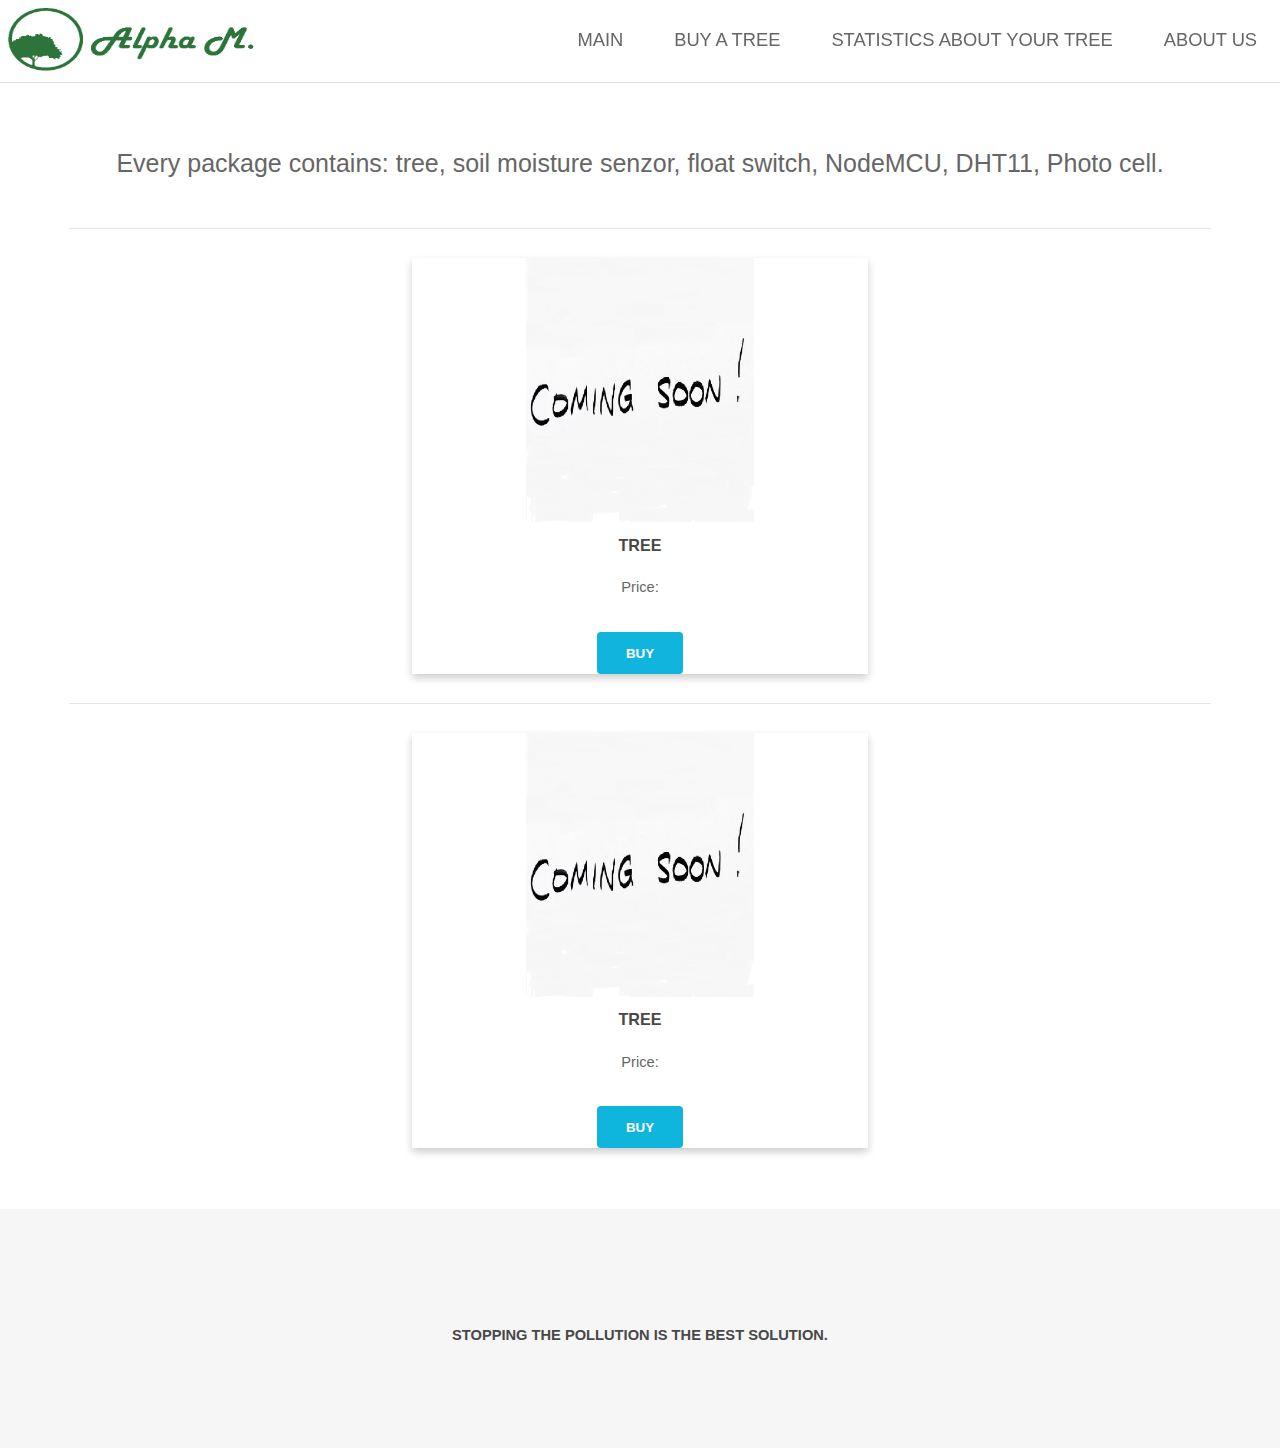
<file: WEBSITE/100-200.buy-a-tree.html>
﻿<!DOCTYPE HTML>

<html>
<head>
    <title>Alpha M.</title>
    <meta charset="utf-8" />
    <meta name="viewport" content="width=device-width, initial-scale=1" />
    <link rel="stylesheet" href="css\main.css" />
    <link rel="icon"
          type="image/png"
          href="logo\favicon.png">
</head>
<body>

    <!-- Header -->
    <header id="header">
        <img src="logo/logo.png" class="logo" height="75" width="260" />
        <nav id="nav">
            <ul>
                <li><a href="index.html">Main</a></li>
                <li><a href="buy-a-tree.html">Buy a tree</a></li>
                <li><a href="statics.html">Statistics about your tree</a></li>
                <li><a href="about-us.html">About us</a></li>

            </ul>
        </nav>
    </header>


    <!-- Main -->
    <section id="main" class="wrapper">
        <div class="container">
            <center><p style="font-size:25px;">Every package contains: tree, soil moisture senzor, float switch, NodeMCU, DHT11, Photo cell.</p></center>
            <hr />



            <!-- End of first card-->

            <center>
                <div class="card ">

                    <img src="images/coming-soon.png" style="width:50%">

                    <h4><b>Tree</b></h4>
                    <p>Price: </p>
                    <a href="info.buy.html"><button>Buy</button></a>
                </div>
            </center>
            <center>
                <hr />
                <div class="card">

                    <img src="images/coming-soon.png" style="width:50%">

                    <h4><b>Tree</b></h4>
                    <p>Price: </p>
                    <a href="info.buy.html"><button>Buy</button></a>
                </div>
            </center>
        </div>
    </section>

    <!-- Footer -->
    <footer id="footer">
        <div class="container">

            <h1>Stopping the pollution is the best solution.</h1>
        </div>
    </footer>

</body>
</html>
</file>
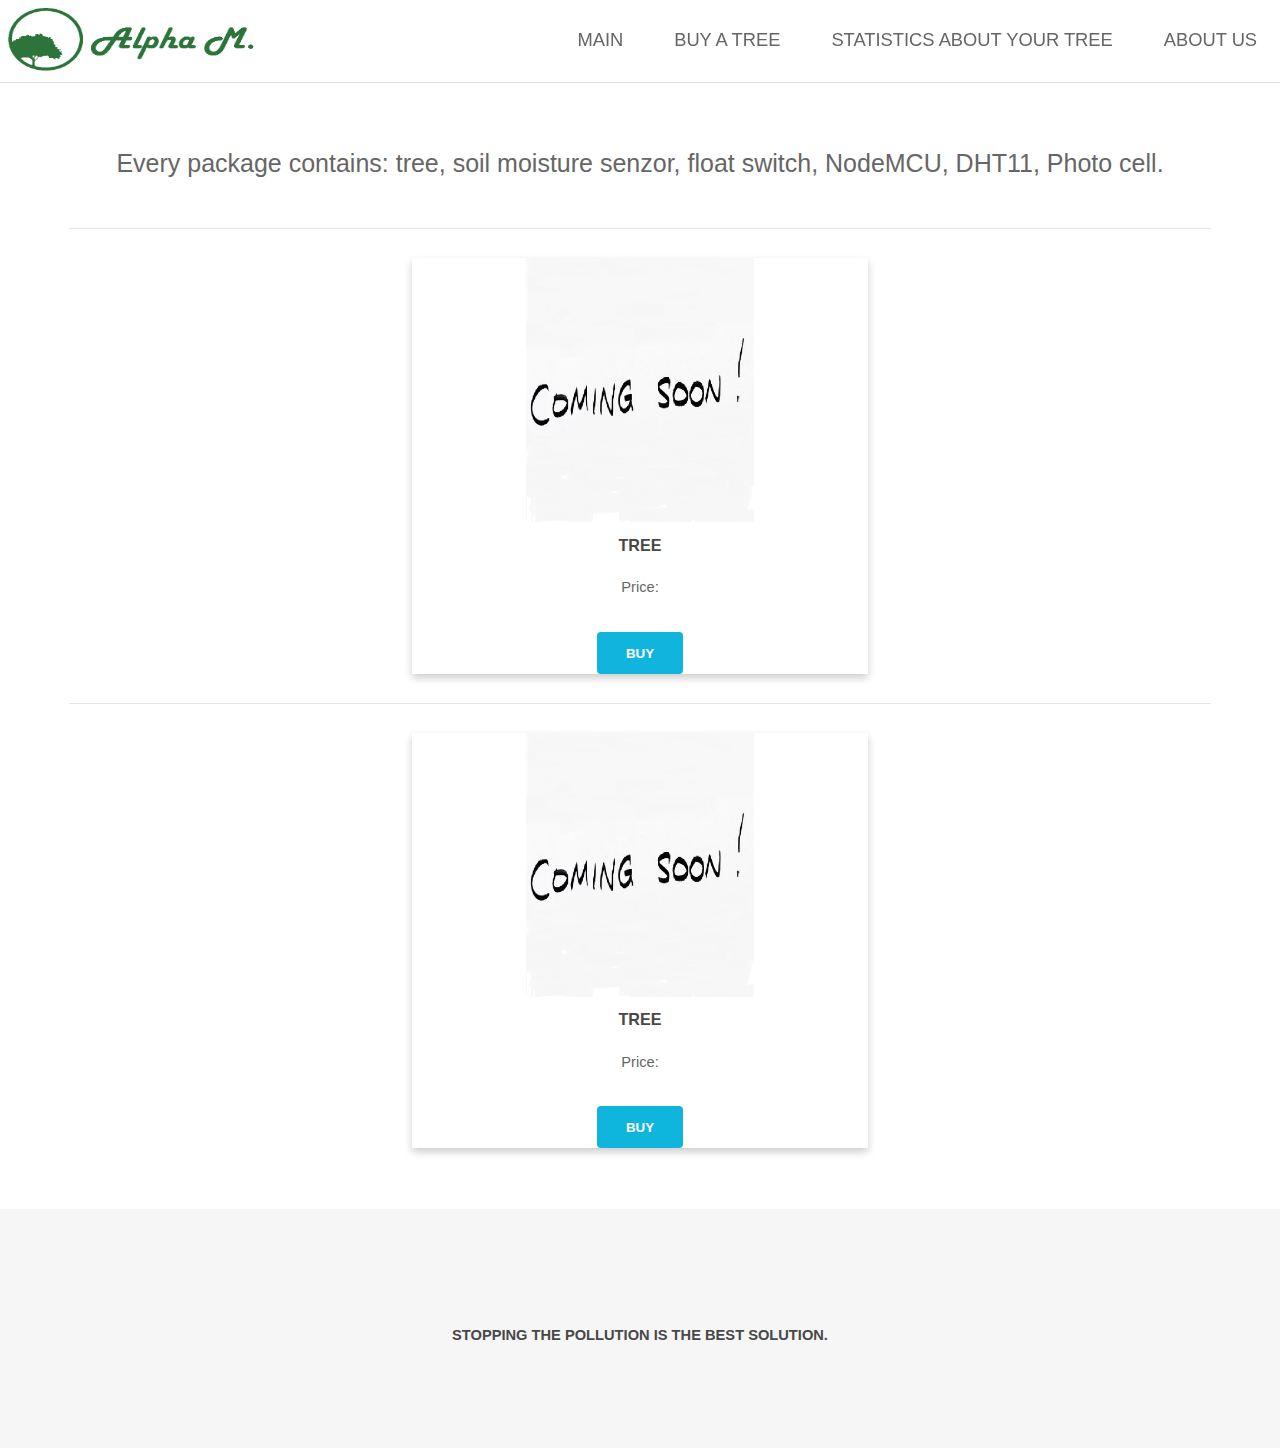
<file: WEBSITE/50-100.buy-a-tree.html>
﻿<!DOCTYPE HTML>

<html>
<head>
    <title>Alpha M.</title>
    <meta charset="utf-8" />
    <meta name="viewport" content="width=device-width, initial-scale=1" />
    <link rel="stylesheet" href="css\main.css" />
    <link rel="icon"
          type="image/png"
          href="logo\favicon.png">
</head>
<body>

    <!-- Header -->
    <header id="header">
        <img src="logo/logo.png" class="logo" height="75" width="260" />
        <nav id="nav">
            <ul>
                <li><a href="index.html">Main</a></li>
                <li><a href="buy-a-tree.html">Buy a tree</a></li>
                <li><a href="statics.html">Statistics about your tree</a></li>
                <li><a href="about-us.html">About us</a></li>

            </ul>
        </nav>
    </header>


    <!-- Main -->
    <section id="main" class="wrapper">
        <div class="container">
            <center><p style="font-size:25px;">Every package contains: tree, soil moisture senzor, float switch, NodeMCU, DHT11, Photo cell.</p></center>
            <hr />



            <!-- End of first card-->

            <center>
                <div class="card ">

                    <img src="images/coming-soon.png" style="width:50%">

                    <h4><b>Tree</b></h4>
                    <p>Price: </p>
                    <a href="info.buy.html"><button>Buy</button></a>
                </div>
            </center>
            <center>
                <hr />
                <div class="card">

                    <img src="images/coming-soon.png" style="width:50%">

                    <h4><b>Tree</b></h4>
                    <p>Price: </p>
                    <a href="info.buy.html"><button>Buy</button></a>
                </div>
            </center>
        </div>
    </section>

    <!-- Footer -->
    <footer id="footer">
        <div class="container">
            <h1>Stopping the pollution is the best solution.</h1>

        </div>
    </footer>

</body>
</html>
</file>
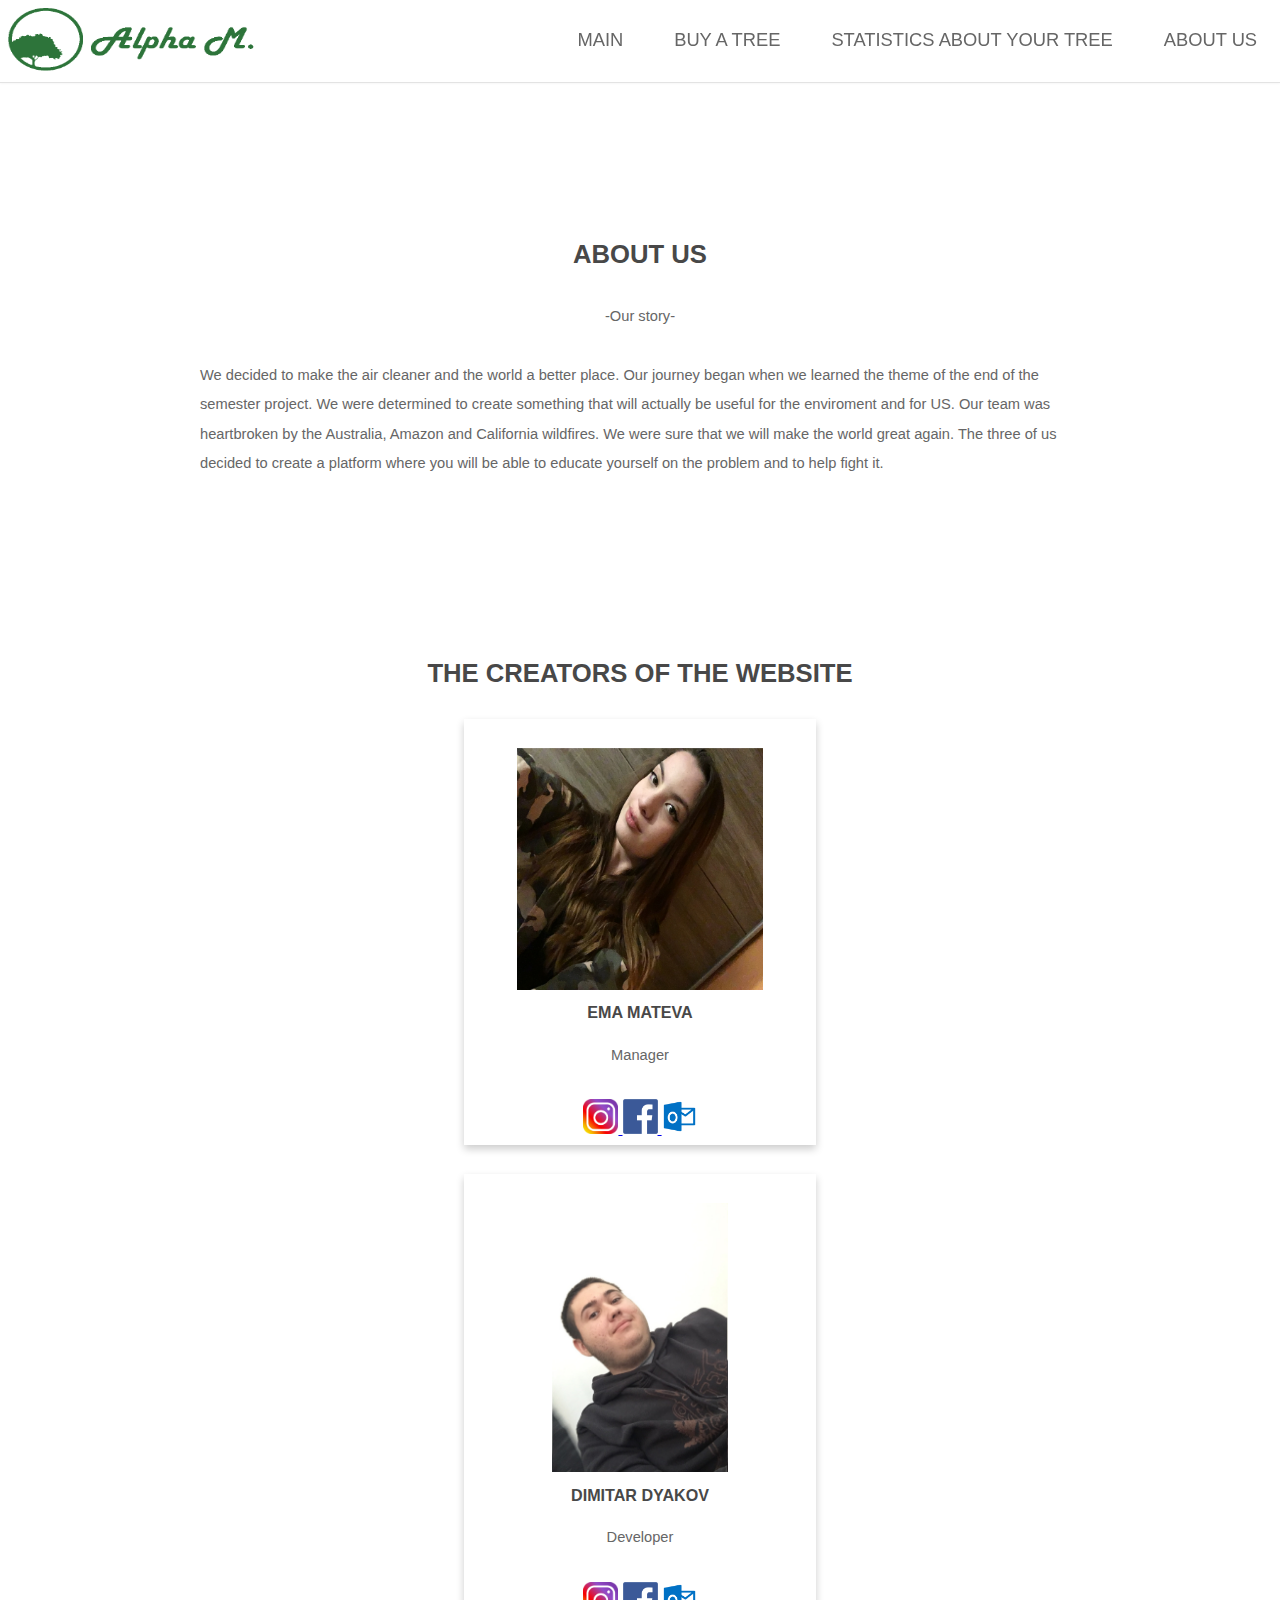
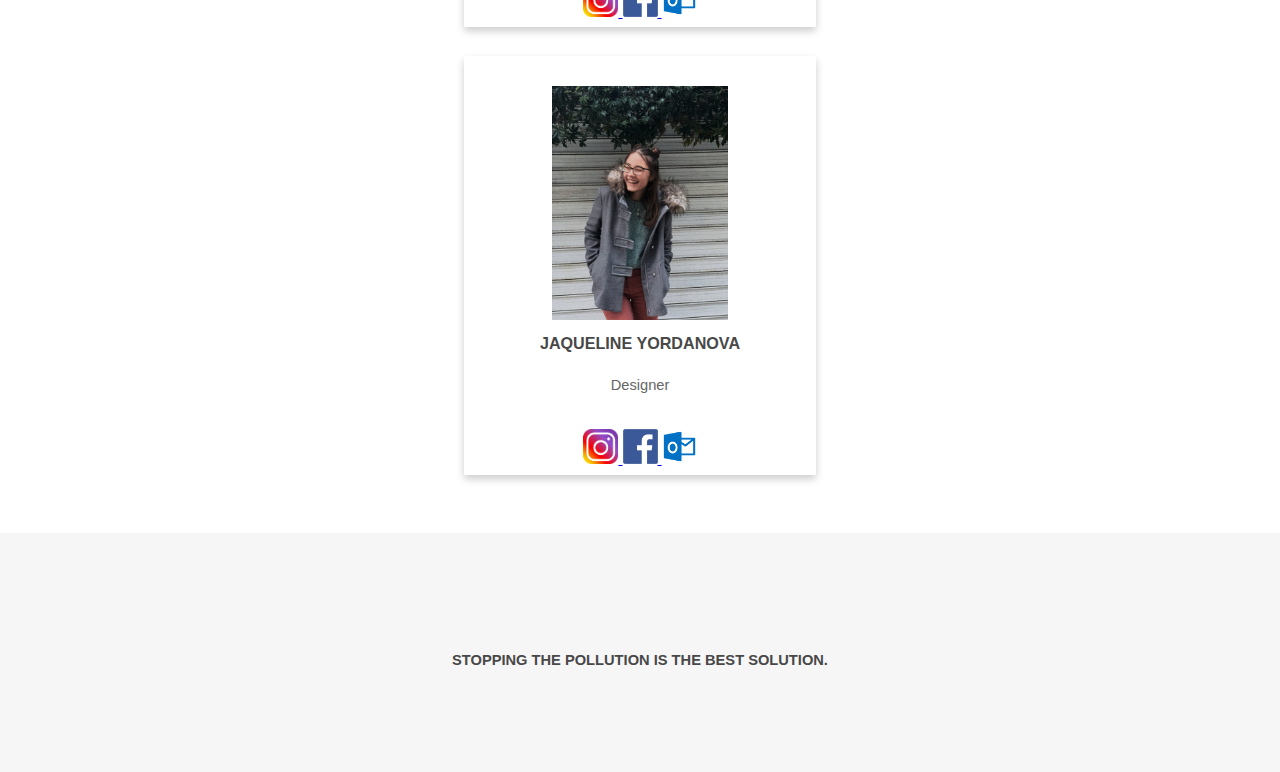
<file: WEBSITE/about-us.html>
﻿<!DOCTYPE HTML>
<html>
<head>
    <title>Alpha M.</title>
    <meta charset="utf-8" />
    <meta name="viewport" content="width=device-width, initial-scale=1" />
    <link rel="stylesheet" href="css/main.css" />

    <link rel="icon"
          type="image/png"
          href="logo\favicon.png">
    <style>
    </style>
</head>
<body>

    <!-- Header -->
    <header id="header">
        <img src="logo/logo.png" class="logo" height="75" width="260" />
        <nav id="nav">
            <ul>
                <li><a href="index.html">Main</a></li>
                <li><a href="buy-a-tree.html">Buy a tree</a></li>
                <li><a href="statics.html">Statistics about your tree</a></li>
                <li><a href="about-us.html">About us</a></li>
            </ul>
        </nav>
    </header>
    <!-- Main -->
    <section id="main">
        <section id="one" class="wrapper">
            <div class="inner">
                <div class="flex flex-3">
                    <article>
                        <header>
                            <h2 align="center">About Us</h2>
                        </header>
                        <p><center>-Our story-</center></p>
                        <p>We decided to make the air cleaner and the world a better place. Our journey began when we learned the theme of the end of the semester project. We were determined to create something that will actually be useful for the enviroment and for US. Our team was heartbroken by the Australia, Amazon and California wildfires. We were sure that we will make the world great again. The three of us decided to create a platform where you will be able to educate yourself on the problem and to help fight it. </p>
                    </article>
                </div>
            </div>
        </section>

        <!-- Two -->
        <section id="two" class="wrapper style1 special">
            <ul class="inner">
                <header>
                    <h2>The creators of the website</h2>
                </header>

                <!-- Centered card for each person-->
                <center>
                    <div class="card">
                        <br />
                        <img src="images/ema.jpg" style="width:70%">

                        <h4><b>Ema Mateva</b></h4>
                        <p>Manager</p>
                        <!-- Icons-->
                        <ul class="icons">
                            <a href="https://www.instagram.com/mateva.ema/">
                                <img border="0" alt="Icon" src="images\Instagram-Icon.png" width="35" height="35">
                            </a>
                            <a href=https://www.facebook.com/e.m.m.CoOL.Ya>
                                <img border="0" alt="Icon" src="images\Facebook-Icon.png" width="35" height="35">
                            </a>
                            <a href="mailto:emmateva18@codingburgas.bg?body=Line1-text%0D%0ALine2-text">
                                <img border="0" alt="Icon" src="images\Outlook-Icon.png" width="35" height="35">
                            </a>
                        </ul>
                        <!-- End of icons for this card-->
                    </div>

                </center>
                <br />

                <!-- End of first card-->
                <center>
                    <div class="card ">
                        <br />
                        <img src="images/mitko.jpg" style="width:50%">

                        <h4><b>Dimitar Dyakov</b></h4>
                        <p>Developer</p>
                        <ul class="icons">
                            <a href="https://www.instagram.com/dimitardiakov/">
                                <img border="0" alt="Icon" src="images\Instagram-Icon.png" width="35" height="35">
                            </a>
                            <a href="https://www.facebook.com/dimitar.diakov.24">
                                <img border="0" alt="Icon" src="images\Facebook-Icon.png" width="35" height="35">
                            </a>
                            <a href="mailto:dpdyakov18@codingburgas.bg?body=Line1-text%0D%0ALine2-text">
                                <img border="0" alt="Icon" src="images\Outlook-Icon.png" width="35" height="35">
                            </a>
                        </ul>
                    </div>
                </center>
                <br />
                <center>
                    <div class="card">
                        <br />
                        <img src="images/jaki.jpg" style="width:50%">

                        <h4><b>Jaqueline Yordanova</b></h4>
                        <p>Designer</p>
                        <ul class="icons">
                            <a href="https://www.instagram.com/sleepineverywhere/">
                                <img border="0" alt="Icon" src="images\Instagram-Icon.png" width="35" height="35">
                            </a>
                            <a href="https://www.facebook.com/jacquelineyyo">
                                <img border="0" alt="Icon" src="images\Facebook-Icon.png" width="35" height="35">
                            </a>
                            <a href="mailto:zoyordanova18@codingburgas.bg?body=Line1-text%0D%0ALine2-text">
                                <img border="0" alt="Icon" src="images\Outlook-Icon.png" width="35" height="35">
                            </a>
                        </ul>
                    </div>
                </center>
            </ul>

        </section>
    </section>
    <!-- Footer -->
    <footer id="footer">
        <div class="container">
            
           <h1>Stopping the pollution is the best solution.</h1>
        </div>
    </footer>



</body>
</html>
</file>
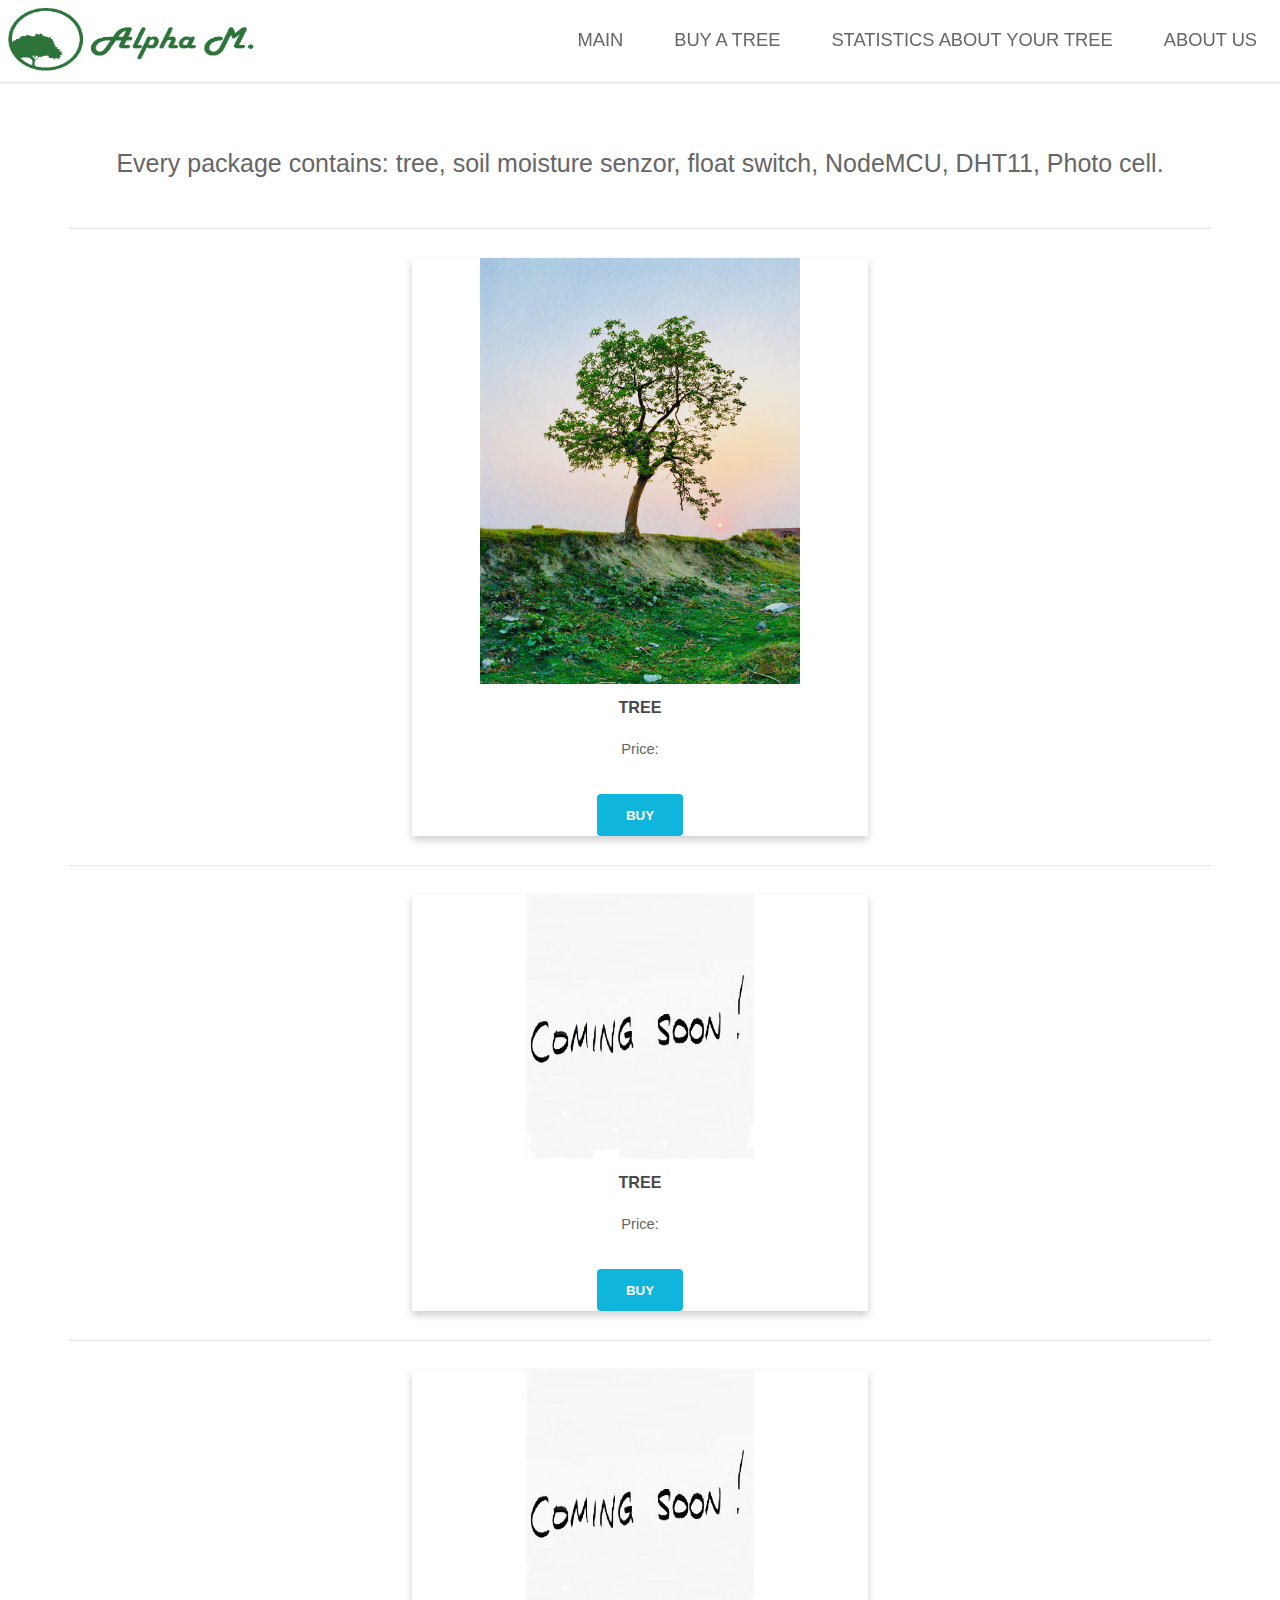
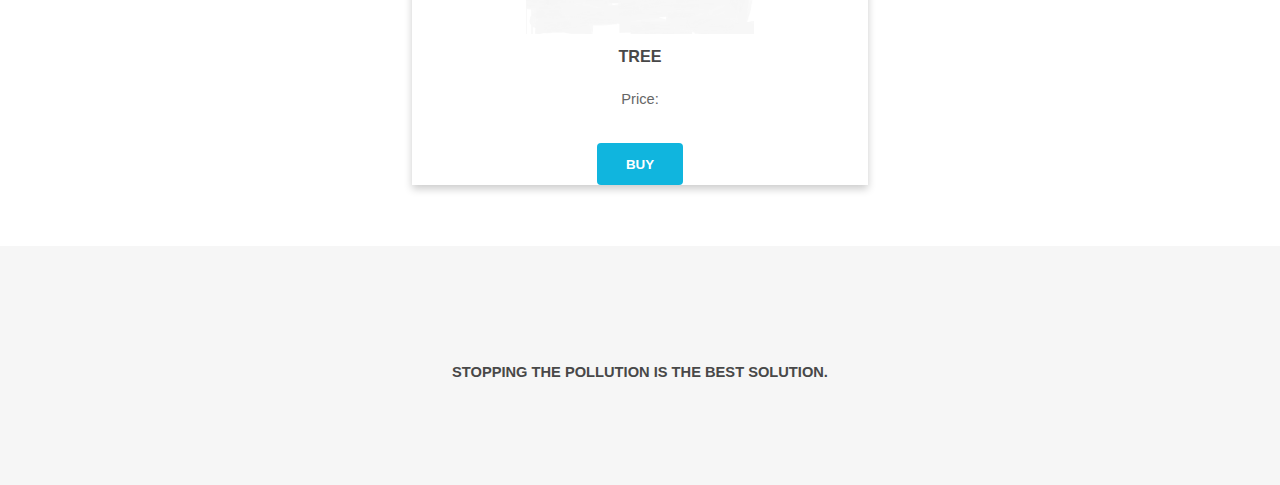
<file: WEBSITE/bulgaria.buy-a-tree.html>
﻿<!DOCTYPE HTML>

<html>
<head>
    <title>Alpha M.</title>
    <meta charset="utf-8" />
    <meta name="viewport" content="width=device-width, initial-scale=1" />
    <link rel="stylesheet" href="css\main.css" />
    <link rel="icon"
          type="image/png"
          href="logo\favicon.png">
</head>
<body>

    <!-- Header -->
    <header id="header">
        <img src="logo/logo.png" class="logo" height="75" width="260" />
        <nav id="nav">
            <ul>
                <li><a href="index.html">Main</a></li>
                <li><a href="buy-a-tree.html">Buy a tree</a></li>
                <li><a href="statics.html">Statistics about your tree</a></li>
                <li><a href="about-us.html">About us</a></li>

            </ul>
        </nav>
    </header>


    <!-- Main -->
    <section id="main" class="wrapper">
        <div class="container">
            <center><p style="font-size:25px;">Every package contains: tree, soil moisture senzor, float switch, NodeMCU, DHT11, Photo cell.</p></center>
            <hr />
            <center>
                <div class="card">

                    <img src="images/tree.jpg" style="width:70%">

                    <h4><b>Tree</b></h4>
                    <p>Price: </p>
                    <a href="info.buy.html"><button>Buy</button></a>
                </div>

            </center>

            <!-- End of first card-->
            <hr />
            <center>
                <div class="card ">

                    <img src="images/coming-soon.png" style="width:50%">

                    <h4><b>Tree</b></h4>
                    <p>Price: </p>
                    <a href="info.buy.html"><button>Buy</button></a>
                </div>
            </center>
            <center>
                <hr />
                <div class="card">

                    <img src="images/coming-soon.png" style="width:50%">

                    <h4><b>Tree</b></h4>
                    <p>Price: </p>
                    <a href="info.buy.html"><button>Buy</button></a>
                </div>
            </center>
        </div>
    </section>

    <!-- Footer -->
    <footer id="footer">
        <div class="container">
            <h1>Stopping the pollution is the best solution.</h1>
        </div>
    </footer>

</body>
</html>
</file>
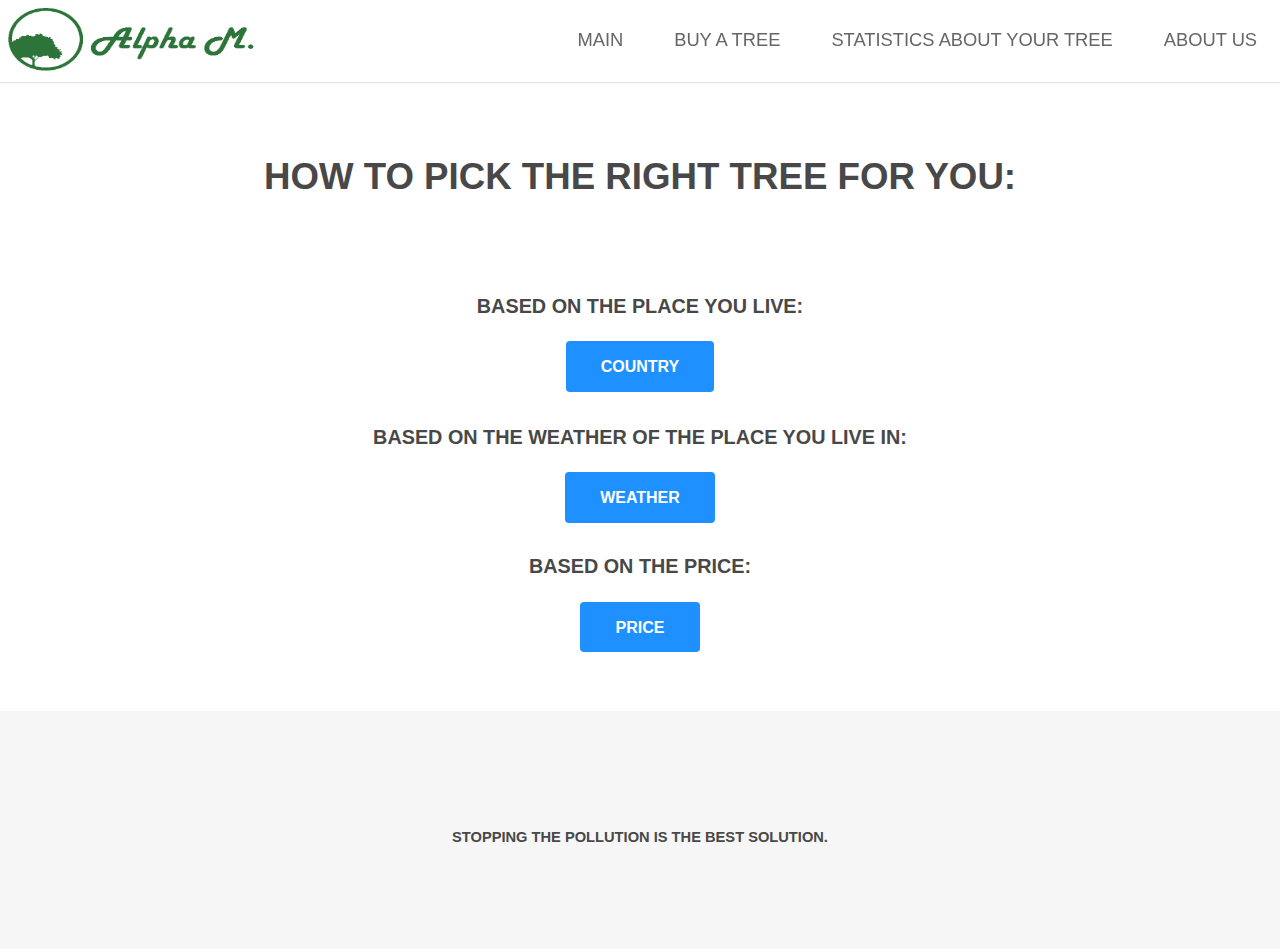
<file: WEBSITE/buy-a-tree.html>
﻿<!DOCTYPE HTML>

<html>
<head>
    <title>Alpha M.</title>
    <meta charset="utf-8" />
    <meta name="viewport" content="width=device-width, initial-scale=1" />
    <link rel="stylesheet" href="css/main.css" />
    <link rel="icon"
          type="image/png"
          href="logo\favicon.png">
</head>
<body>

    <!-- Header -->
    <header id="header">
        <img src="logo/logo.png" class="logo" height="75" width="260" />
        <nav id="nav">
            <ul>
                <li><a href="index.html">Main</a></li>
                <li><a href="buy-a-tree.html">Buy a tree</a></li>
                <li><a href="statics.html">Statistics about your tree</a></li>
                <li><a href="about-us.html">About us</a></li>
            </ul>
        </nav>
    </header>
    <!-- Main -->
    <section id="main" class="wrapper">
        <div class="container">
            <center>

                <header class="major special">
                    <h2>How to pick the right tree for you:</h2>
                </header>
                <div class="content">
                    <h3> Based on the place you live:</h3>
                    <div class="dropdown">
                        <button class="dropbtn">Country </button>
                        <div class="dropdown-content">
                            <a href="bulgaria.buy-a-tree.html">Bulgaria</a>
                            <a href="serbia.buy-a-tree.html">Serbia</a>
                            <a href="usa.buy-a-tree.html">USA</a>

                        </div>
                    </div>
                </div>
            </center>

            <br />
        </div>

        <div class="content">
            <center>
                <h3> Based on the weather of the place you live in:</h3>
                <div class="dropdown">
                    <button class="dropbtn">Weather</button>
                    <div class="dropdown-content">
                        <a href="hot.buy-a-tree.html">Hot</a>
                        <a href="warm.buy-a-tree.html">Warm</a>
                        <a href="cold.buy-a-tree.html">Cold</a>
                        <a href="freezing.buy-a-tree.html">Freezing</a>
                    </div>
                </div>
            </center>
            <br />
        </div>
        
        <div class="content">
            <center>
                <h3> Based on the price:</h3>
                <div class="dropdown">
                    <button class="dropbtn">Price</button>
                    <div class="dropdown-content">
                        <a href="40-50.buy-a-tree.html">40$-50$</a>
                        <a href="50-100.buy-a-tree.html">50$-100$</a>
                        <a href="100-200.buy-a-tree.html">100$-200$</a>
                    </div>     
                    <br />
                </div>
            </center>
       
        </div>
        
    </section>

    <!-- Footer -->
    <footer id="footer">
        <div class="container">
            <h1>Stopping the pollution is the best solution.</h1>

        </div>
    </footer>

</body>
</html>
</file>
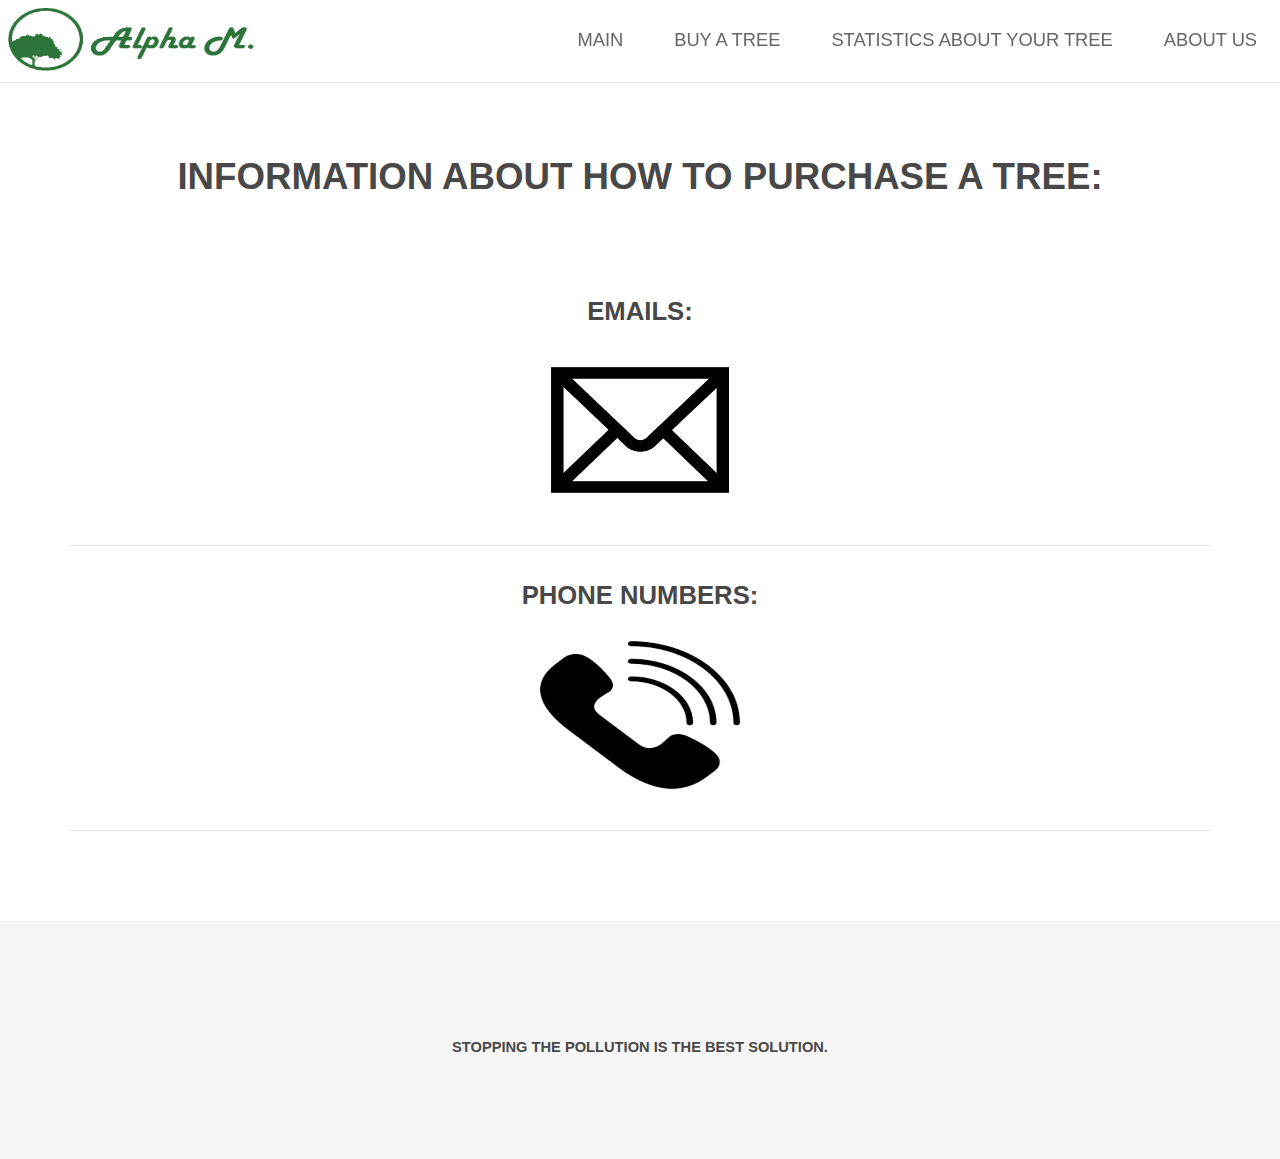
<file: WEBSITE/info.buy.html>
﻿<!DOCTYPE HTML>

<html>
<head>
    <title>Alpha M.</title>
    <meta charset="utf-8" />
    <meta name="viewport" content="width=device-width, initial-scale=1" />
    <link rel="stylesheet" href="css/main.css" />
    <link rel="icon"
          type="image/png"
          href="logo\favicon.png">
</head>
<body>

    <!-- Header -->
    <header id="header">
        <img src="logo/logo.png" class="logo" height="75" width="260" />
        <nav id="nav">
            <ul>
                <li><a href="index.html">Main</a></li>
                <li><a href="buy-a-tree.html">Buy a tree</a></li>
                <li><a href="statics.html">Statistics about your tree</a></li>
                <li><a href="about-us.html">About us</a></li>

            </ul>
        </nav>
    </header>
    <!-- Main -->
    <section id="main" class="wrapper">
        <div class="container">
            <center>
                <header class="major special">
                    <h2>Information about how to purchase a tree:</h2>
                </header>
                <main>
                    <h2>Emails:</h2>
                    <img src="images/email.png" style="width:200px;height:150px" />
                    <hr />
                    <h2>Phone numbers:</h2>
                    <img src="images/phone.number.png" style="width:200px;height:150px" />
                    <hr />
                </main>
            </center>
        </div>
        
    </section>

    <!-- Footer -->
    <footer id="footer">
        <div class="container">
            <h1>Stopping the pollution is the best solution.</h1>

        </div>
    </footer>

</body>
</html>
</file>
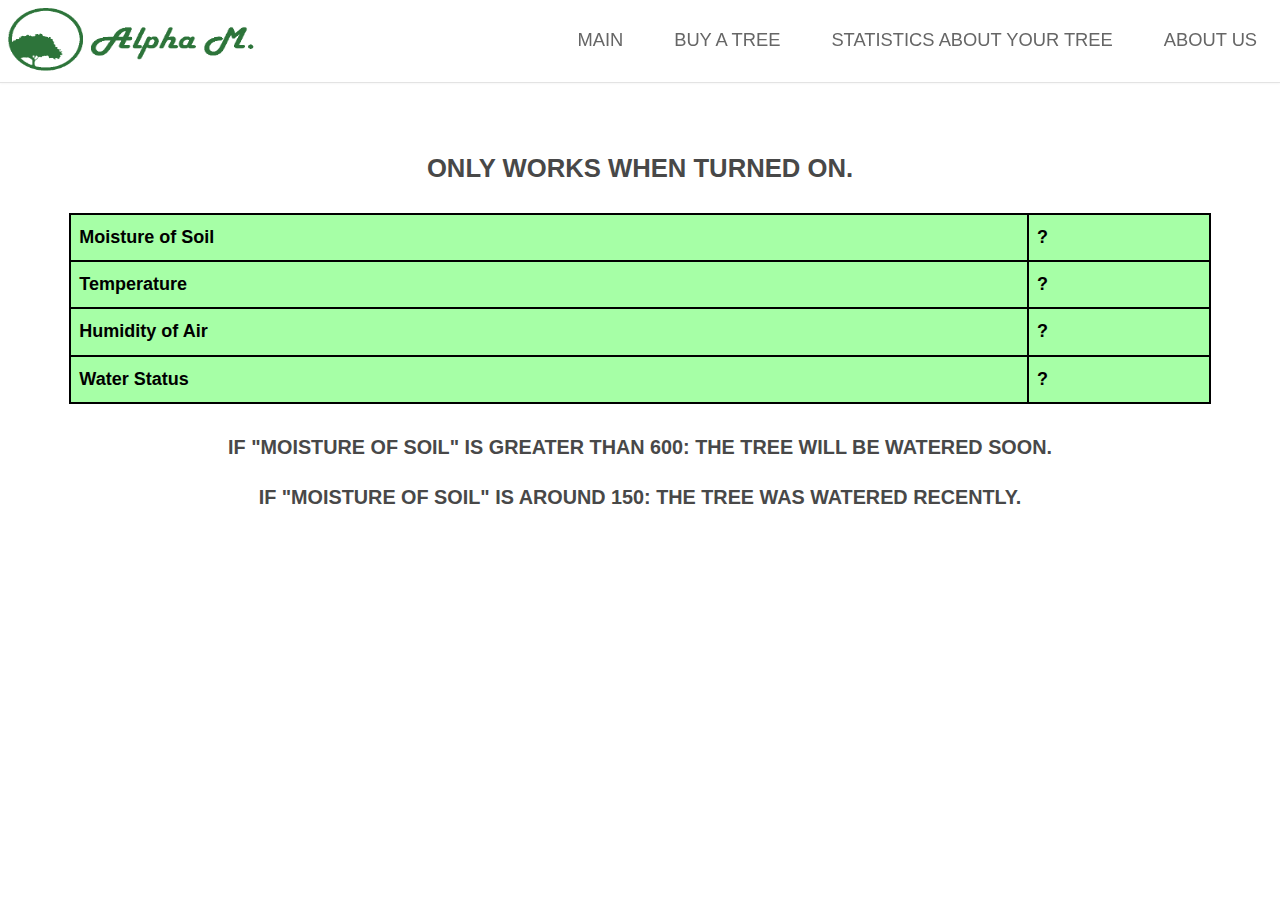
<file: WEBSITE/statics.html>
﻿<!DOCTYPE HTML>

<html>
<head>
    <title>Alpha M.</title>
    <meta charset="utf-8" />
    <meta name="viewport" content="width=device-width, initial-scale=1" />
    <link rel="stylesheet" href="css/main.css" />
    <link rel="icon"
          type="image/png"
          href="logo\favicon.png">
    <script src="https://code.jquery.com/jquery-3.4.1.js"
            integrity="sha256-WpOohJOqMqqyKL9FccASB9O0KwACQJpFTUBLTYOVvVU="
            crossorigin="anonymous"></script>


    <script>
        $(function () {


            $.getJSON("http://blynk-cloud.com/9487047964da46b2962985d4bcf9fc83/get/V5  ", function (data) {

                $("#vHumiditySoil").text(data[0]);

            })

        });
        $(function () {


            $.getJSON("http://blynk-cloud.com/9487047964da46b2962985d4bcf9fc83/get/V6  ", function (data) {

                $("#vTemperature").text(data[0]);

            })

        });
        $(function () {


            $.getJSON("http://blynk-cloud.com/9487047964da46b2962985d4bcf9fc83/get/V7  ", function (data) {

                $("#vHumidityAir").text(data[0]);

            })

        });
        $(function () {


            $.getJSON("http://blynk-cloud.com/9487047964da46b2962985d4bcf9fc83/get/V8  ", function (data) {

                $("#vWaterStatus").text(data[0]);

            })

        });


    </script>

</head>
	<body>

		<!-- Header -->
        <header id="header">
            <img src="logo/logo.png" class="logo" height="75" width="260" />
            <nav id="nav">
                <ul>
                    <li><a href="index.html">Main</a></li>
                    <li><a href="buy-a-tree.html">Buy a tree</a></li>
                    <li><a href="statics.html">Statistics about your tree</a></li>
                    <li><a href="about-us.html">About us</a></li>

                </ul>
            </nav>
        </header>
		<!-- Main -->
            <section id="main" class="wrapper">
                <div class="container">
                    <center><h2>Only works when turned on.</h2></center>
                    <table>
                        <tr>
                            <td>Moisture of Soil</td>
                            <td id="vHumiditySoil">?</td>
                        </tr>
                        <tr>
                            <td>Temperature</td>
                            <td id="vTemperature">?</td>
                        </tr>
                        <tr>
                            <td>Humidity of Air</td>
                            <td id="vHumidityAir">?</td>
                        </tr>
                        <tr>
                            <td>Water Status</td>
                            <td id="vWaterStatus">?</td>
                        </tr>

                    </table>
                    <br />
                    <center><h3>If "Moisture of Soil" is greater than 600: the tree will be watered soon.</h3></center>
                    <center><h3>If "Moisture of Soil" is around 150: the tree was watered recently.</h3></center>
                </div>
            </section>

		<!--No footer-->

	</body>
</html>
</file>
<file: WEBSITE/css/main.css>
html, body, div, span, applet, object, iframe, h1, h2, h3, h4, h5, h6, p, blockquote, pre, a, abbr, acronym, address, big, cite, code, del, dfn, em, img, ins, kbd, q, s, samp, small, strike, strong, sub, sup, tt, var, b, u, i, center, dl, dt, dd, ol, ul, li, fieldset, form, label, legend, table, caption, tbody, tfoot, thead, tr, th, td, article, aside, canvas, details, embed, figure, figcaption, footer, header, hgroup, menu, nav, output, ruby, section, summary, time, mark, audio, video {
		margin: 0;
		padding: 0;
		border: 0;
		font-size: 100%;
		font: inherit;
		vertical-align: baseline;
	}
/*Cards and boxes*/
		/* Box images */
			.card {
				box-shadow: 0 4px 8px 0 rgba(0,0,0,0.2);
				transition: 0.3s;
				width: 40%;
			}
			.card:hover {
				box-shadow: 0 8px 16px 0 rgba(0,0,0,0.2);
			}
			.container {
				padding: 2px 16px;
			}
		/* Box Model */

			*, *:before, *:after {
				-moz-box-sizing: border-box;
				-webkit-box-sizing: border-box;
				box-sizing: border-box;
			}
/*Dropdown menu*/
		.dropbtn {
				text-align: center;
				background-color: dodgerblue;
				font-size: 16px;
				border: none;
			}
		/*Size of dropdown menu*/
			.dropdown {
				position: center;
				display: inline-block;
			}
		/*Content of dropdown menu is hidden until hovered*/
			.dropdown-content {
				display: none;
				background-color: lightskyblue;
				min-width: 160px;
			}
		/*Content in dropdown menu is positioned vertically, one after another*/
			.dropdown-content a {
				color: black;
				padding: 12px 16px;
				text-decoration: none;
				display: block;
			}
		/*The text in the dropdown menu to appear lightblue when hovered over*/
			.dropdown-content a:hover {
				background-color: lightblue;
			}
		/*Dropdown menu to appear when hovered*/
			.dropdown:hover .dropdown-content {
				display: block;
		}
/* Containers */

	.container {
		margin-left: auto;
		margin-right: auto;
	}
	.container {
		width: 80em;
	}
/* Basic / Responsive disign */

	@-ms-viewport {
		width: device-width;
	}

	body {
		-ms-overflow-style: scrollbar;
	}

	@media screen and (max-width: 480px) {

		html, body {
			min-width: 320px;
		}

	}

	body {
		background: #fff;
		padding-top: 6em;
		color: #666;
	}

		body.landing {
			padding-top: 0 !important;
		}

		@media screen and (max-width: 980px) {

			body {
				padding-top: 2em;
			}

		}

	body, input, select, textarea {
		font-family: "Raleway", Arial, Helvetica, sans-serif;
		font-size: 13pt;
		font-weight: 400;
		line-height: 2em;
	}

		@media screen and (max-width: 1680px) {

			body, input, select, textarea {
				font-size: 11pt;
			}

		}

		@media screen and (max-width: 1280px) {

			body, input, select, textarea {
				font-size: 11pt;
			}

		}

		@media screen and (max-width: 980px) {

			body, input, select, textarea {
				font-size: 12pt;
			}

		}

		@media screen and (max-width: 736px) {

			body, input, select, textarea {
				font-size: 12pt;
			}

		}

		@media screen and (max-width: 480px) {

			body, input, select, textarea {
				font-size: 12pt;
			}

		}

	p {
		margin: 0 0 2em 0;
	}

	h1, h2, h3, h4, h5, h6 {
		color: #484848;
		font-weight: 700;
		line-height: 1em;
		margin: 0 0 1em 0;
		text-transform: uppercase;
	}

	h2 {
		font-size: 1.75em;
		line-height: 1.5em;
	}

	h3 {
		font-size: 1.35em;
		line-height: 1.5em;
	}

	h4 {
		font-size: 1.1em;
		line-height: 1.5em;
	}

	h5 {
		font-size: 0.9em;
		line-height: 1.5em;
	}

	h6 {
		font-size: 0.7em;
		line-height: 1.5em;
	}
	/*Line*/
		hr {
			border: 0;
			border-bottom: solid 1px rgba(144, 144, 144, 0.25);
			margin: 2em 0;
		}

/* Button */
input[type="button"],
button,
.button {
	background-color: #10b5de;
	border-radius: 4px;
	color: white;
	border: 0;
	cursor: pointer;
	display: inline-block;
	font-weight: 700;
	height: 3.15em;
	line-height: 3.25em;
	padding: 0 2.2em;
	text-align: center;
	text-decoration: none;
	text-transform: uppercase;
	white-space: nowrap;
}

/* Image */

	.image {
		border-radius: 4px;
		border: 0;
		display: inline-block;
		position: relative;
	}
		.image.fit {
			display: block;
			margin: 0 0 2em 0;
			width: 100%;
		}

			.image.fit img {
				width: 100%;
			}

		.image.main {
			display: block;
			margin: 0 0 3em 0;
			width: 100%;
		}

			.image.main img {
				width: 100%;
			}

/* Section/Article */

	section.special, article.special {
		text-align: center;
	}

	#header p {
		color: #aaa;
		position: relative;
		margin: 0 0 1.5em 0;
		text-transform: uppercase;
	}

	#header h2 + p {
        color:dimgrey;
		font-size: 1.25em;
		margin-top: -1em;
		line-height: 1.5em;
	}

	#header h3 + p {
		font-size: 1.1em;
		margin-top: -0.8em;
		line-height: 1.5em;
	}

	#header h4 + p,
	#header h5 + p,
	#header h6 + p {
		font-size: 0.9em;
		margin-top: -0.6em;
		line-height: 1.5em;
	}

	#header.major {
		margin: 0 0 6em 0;
	}

		#header.major h2 {
			font-size: 3em;
		}

		header.major h2, header.major h3, header.major h4, header.major h5, header.major h6 {
			display: inline-block;
			margin: 0 0 0.8em;
		}

		header.major p {
			font-size: 1.7em;
			margin-bottom: 0;
		}

	@media screen and (max-width: 1280px) {

		header.major {
			margin-bottom: 4em;
		}

			header.major h2 {
				font-size: 2.5em;
			}

			header.major p {
				font-size: 1.3em;
			}

	}

	@media screen and (max-width: 980px) {

		header.major h2 {
			font-size: 2em;
		}

		header.major p {
			font-size: 1.1em;
		}

	}

	@media screen and (max-width: 736px) {

		header.major {
			margin-bottom: 2em;
		}

	}

	@media screen and (max-width: 480px) {

		header.major h2 {
			font-size: 1.75em;
		}

	}

/* Wrapper */

	body.is-touch .wrapper.style3 {
		background-attachment: scroll;
	}

	.wrapper {
		padding: 6em 0 4em 0;
	}

		.wrapper > .inner {
			margin: 0 auto;
			width: 60em;
		}

		.wrapper.style2 {
			background-color: #f6f6f6;
		}

		.wrapper.style3 {
			background-attachment: fixed;
			background-image: url("images/overlay.png"), url("1.jpg");
			background-position: center center;
			background-size: cover;
		}

			.wrapper.style3 header.major {
				margin-bottom: 3em;
			}

				.wrapper.style3 header.major h2 {
					color: #ffffff;
				}

				@media screen and (max-width: 1280px) {

					.wrapper.style3 header.major {
						margin-bottom: 2em;
					}

				}

		@media screen and (max-width: 980px) {

			.wrapper {
				padding: 4em 0 2em 0;
			}

		}

		@media screen and (max-width: 736px) {

			.wrapper {
				padding: 3em 0 1em 0;
			}

		}

		@media screen and (max-width: 480px) {

			.wrapper {
				padding: 2em 0 0.1em 0;
			}

		}

/* Header */

	#header {
		background-color: #fff;
		border-bottom: solid 1px rgba(144, 144, 144, 0.25);
		box-shadow: 0px 0.0375em 0.125em 0px rgba(0, 0, 0, 0.05);
		color: #484848;
		cursor: default;
		font-size: 1.25em;
		height: 4.5em;
		left: 0;
		line-height: 4.4em;
		position: fixed;
		text-transform: uppercase;
		top: 0;
		width: 100%;
		z-index: 10000;
		z-index: 10001;
	}

		#header h1 {
			color: #484848;
			font-weight: 400;
			height: inherit;
			left: 1.25em;
			line-height: inherit;
			margin: 0;
			padding: 0;
			position: absolute;
			top: 0;
		}

		#header nav {
			height: inherit;
			line-height: inherit;
			position: absolute;
			right: 1.25em;
			top: 0;
			vertical-align: middle;
		}

			#header nav ul {
				list-style: none;
				margin: 0;
				padding-left: 0;
			}

				#header nav ul li {
					border-radius: 4px;
					display: inline-block;
					margin-left: 2.5em;
					padding-left: 0;
				}

					#header nav ul li a {
						color: #666;
						display: inline-block;
						text-decoration: none;
					}


/* Banner */

	body.is-touch #banner {
		background-attachment: scroll;
	}

#banner {
    padding: 16em 0 13em 0;
    background-image: url("images/2.jpg"), url("images/overlay.png");
    background-position: center top;
    background-size: cover;
    line-height: 1.75;
    text-align: center;
    background-attachment: fixed;
}

		#banner:last-child {
			margin-bottom: 0;
		}

    #banner h2 {
        color: #262626;
        display: inline-block;
        font-size: 3.5em;
        line-height: 1.35;
        margin-bottom: 0.5em;
    }

    #banner p {
        color: #262626;
        font-size: 1.5em;
		font-weight:bold;
        margin-bottom: 1.75em;
        text-transform: uppercase;
    }

		@media screen and (max-width: 1280px) {

			#banner {
				padding: 14em 0 11em 0;
			}

				#banner h2 {
					font-size: 2.5em;
				}

		}

@media screen and (max-width: 480px) {

    #banner {
        padding: 14em 0 11em 0;
        padding-top: 14em;
        padding-right: 6px;
        padding-bottom: 11em;
        padding-left: 6px;
    }

        #banner br {
            display: none;
        }

        #banner h2 {
            font-size: 2.25em;
        }

        #banner p {
            font-size: 1.25em;
        }
}

/* Main */

	#main {
		padding-top: 4em;
	}

		@media screen and (max-width: 736px) {

			#main {
				padding-top: 2em;
			}

		}
        /*Table*/

table {
	font-family: arial, sans-serif;
	border-collapse: collapse;
	width: 100%;
	background-color: #a6ffa6;
}

td, th {
    border: 2px solid black;
    text-align: left;
	font-size:large;
	font-weight: 600;
	color:black;
    padding: 8px;
}
/* Footer */

	#footer {
		padding: 8em 0 6em 0;
		background: #f6f6f6;
		color: #aaa;
		text-align: center;
	}
</file>
